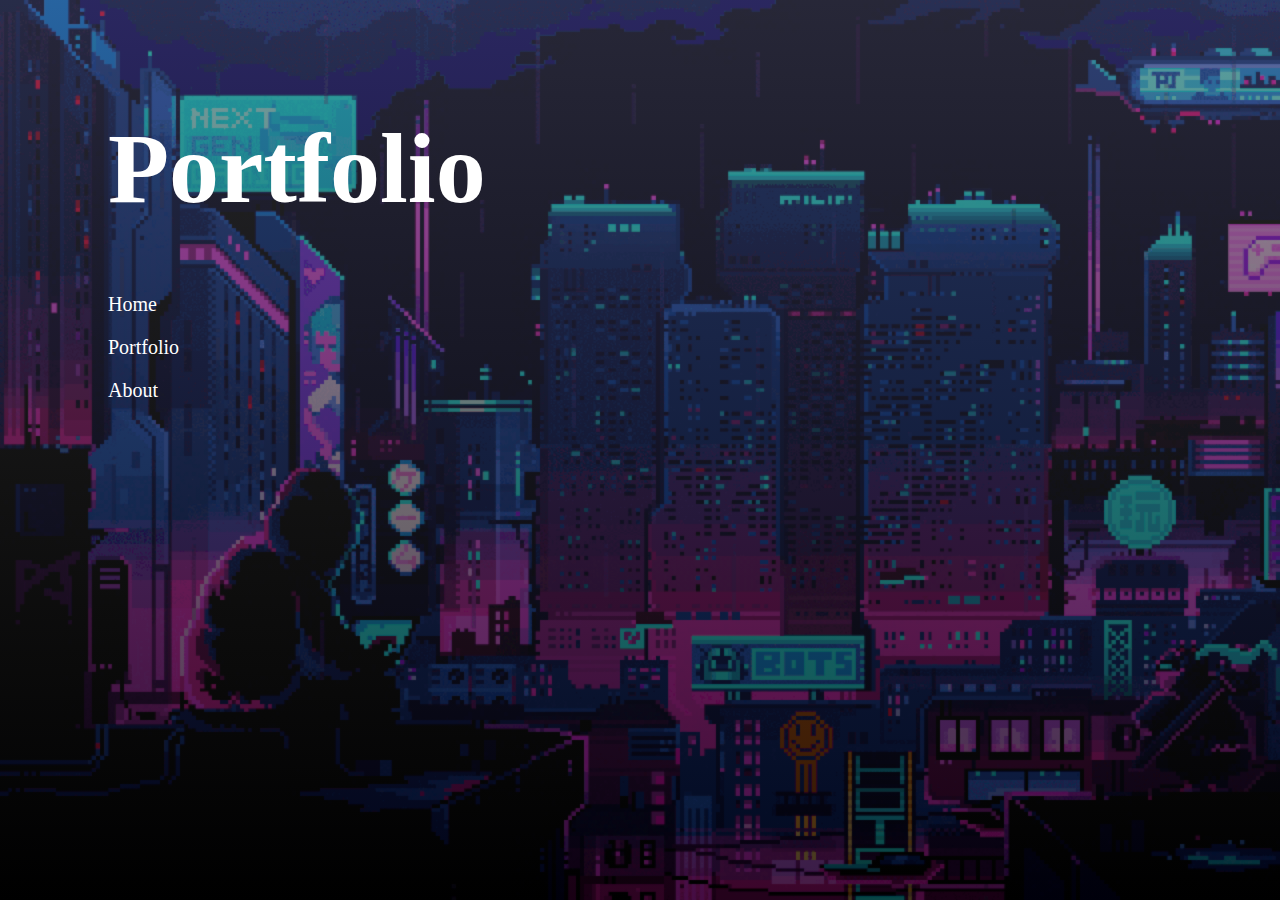
<file: index.html>
<!DOCTYPE html>
<html lang="en">
<head>
    <meta charset="UTF-8">
    <meta http-equiv="X-UA-Compatible" content="IE=edge">
    <meta name="viewport" content="width=device-width, initial-scale=1.0">
    <link rel="stylesheet" href="style.css"/>
    <title>Marcus Portfolio</title>
</head>
<body>
    <br/><br/>
    <!-- Set Title -->
    <div class="blogTitle">
        <h1>
            Portfolio
        </h1>
    </div>
    <!-- Set MenuList -->
    <div class="menuList">
        <a href="index.html">Home</a>
        <a href="Portfolio.html">Portfolio</a>
        <a href="about.html">About</a>
    </div>
    <br/>

</body>


</html>
</file>
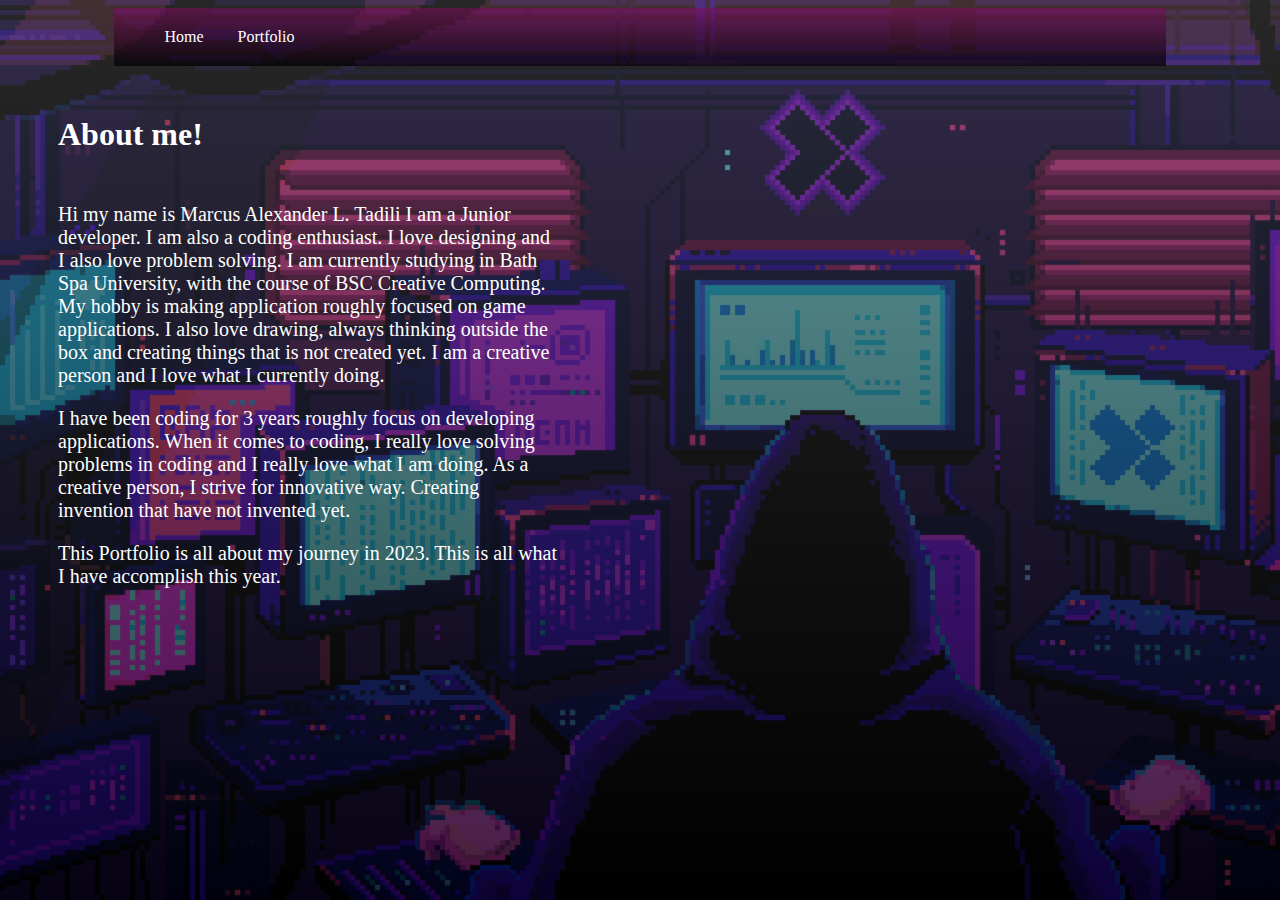
<file: about.html>
<!DOCTYPE html>
<html lang="en">
<head>
    <meta charset="UTF-8">
    <meta http-equiv="X-UA-Compatible" content="IE=edge">
    <meta name="viewport" content="width=device-width, initial-scale=1.0">
    <link rel="stylesheet" href="styleabout.css"/>
    <title>About</title>
</head>
<body>

    <div class="pMenu">
        <a href="index.html">Home</a>
        <a href="Portfolio.html">Portfolio</a>
    </div>

    <div class="aTitle">
        <h1>About me!</h1>
    </div>


    <div class="aContent">
        <p>
            Hi my name is Marcus Alexander L. Tadili I am a Junior developer. I am also a coding enthusiast.
            I love designing and I also love problem solving. I am currently studying in Bath Spa University,
            with the course of BSC Creative Computing. My hobby is making application roughly focused on game
            applications. I also love drawing, always thinking outside the box and creating things that is not
            created yet. I am a creative person and I love what I currently doing.
        </p>
        <p>
            I have been coding for 3 years roughly focus on developing applications. When it comes to coding, 
            I really love solving problems in coding and I really love what I am doing. As a creative person,
            I strive for innovative way. Creating invention that have not invented yet.
        </p>
        <p>
            This Portfolio is all about my journey in 2023. This is all what I have accomplish this year.
        </p>

    
    </div>
    
</body>
</html>
</file>
<file: style.css>
body {
  background-image: linear-gradient(to bottom, rgba(75, 75, 75, 0.52), rgba(0, 0, 0, 0.73)), url("bg.gif");
  background-attachment: fixed;
  background-size: cover;
}

.blogTitle {
  font-size: 50px;
  margin-left: 200px;
  margin-bottom: 50px;
}

.blogTitle h1 {
  color: white;
}

.menuList {
  display: flex;
  flex-direction: column;
  margin-left: 200px;
  float: left;
}

.menuList a {
  font-size: 20px;
  padding-bottom: 20px;
  text-decoration: none;
  color: white;
}

.menuList a:hover {
  color: plum;
  font-size: 30px;
}

.menuList :visited {
  color: white;
}

.menuList a:active {
  color: purple;
}

@media screen and (min-width: 900px) and (max-width: 1440px) {
  .blogTitle {
    font-size: 50px;
    margin-left: 100px;
    margin-bottom: 50px;
  }
  .menuList {
    margin-left: 100px;
  }
}
@media screen and (min-width: 768px) and (max-width: 1024px) {
  .blogTitle {
    font-size: 50px;
    margin-left: 100px;
    margin-bottom: 50px;
  }
  .menuList {
    margin-left: 100px;
  }
}
@media screen and (min-width: 375px) and (max-width: 812px) {
  .blogTitle {
    font-size: 50px;
    margin-left: 50px;
    margin-bottom: 50px;
  }
  .menuList {
    margin-left: 50px;
  }
}
@media screen and (min-width: 320px) and (max-width: 480px) {
  .blogTitle {
    font-size: 50px;
    margin-left: 0px;
    margin-bottom: 50px;
  }
  .menuList {
    margin-left: 0px;
  }
}/*# sourceMappingURL=style.css.map */
</file>
<file: styleabout.css>
body {
  background-image: linear-gradient(to bottom, rgba(75, 75, 75, 0.52), rgba(0, 0, 0, 0.73)), url("backgroundAbout.gif");
  background-attachment: fixed;
  background-size: cover;
}

.pMenu {
  width: 80%;
  background: linear-gradient(to bottom, rgba(133, 9, 98, 0.52), rgba(0, 0, 0, 0.73));
  padding: 20px;
  align-items: center;
  margin: auto;
}

.pMenu a {
  text-decoration: none;
  padding-left: 30px;
  color: white;
}

.pMenu a:hover {
  color: plum;
}

.pMenu :visited {
  color: white;
}

.pMenu a:active {
  color: purple;
}

.aTitle {
  color: white;
  margin: 50px;
}

.aContent {
  width: 500px;
  padding-right: 20px;
  font-size: 20px;
  color: white;
  margin: 50px;
  word-spacing: 5px;
}

@media screen and (min-width: 900px) and (max-width: 1440px) {
  .aContent {
    width: 500px;
    word-spacing: 0px;
  }
}
@media screen and (min-width: 768px) and (max-width: 1024px) {
  .pMenu {
    width: 90%;
  }
}
@media screen and (min-width: 375px) and (max-width: 812px) {
  .aContent {
    margin-left: 0px;
  }
  .pMenu {
    width: 90%;
  }
}
@media screen and (min-width: 320px) and (max-width: 480px) {
  .aContent {
    margin-left: 0px;
    width: 400px;
  }
  .pMenu {
    width: 350px;
  }
}/*# sourceMappingURL=styleabout.css.map */
</file>
